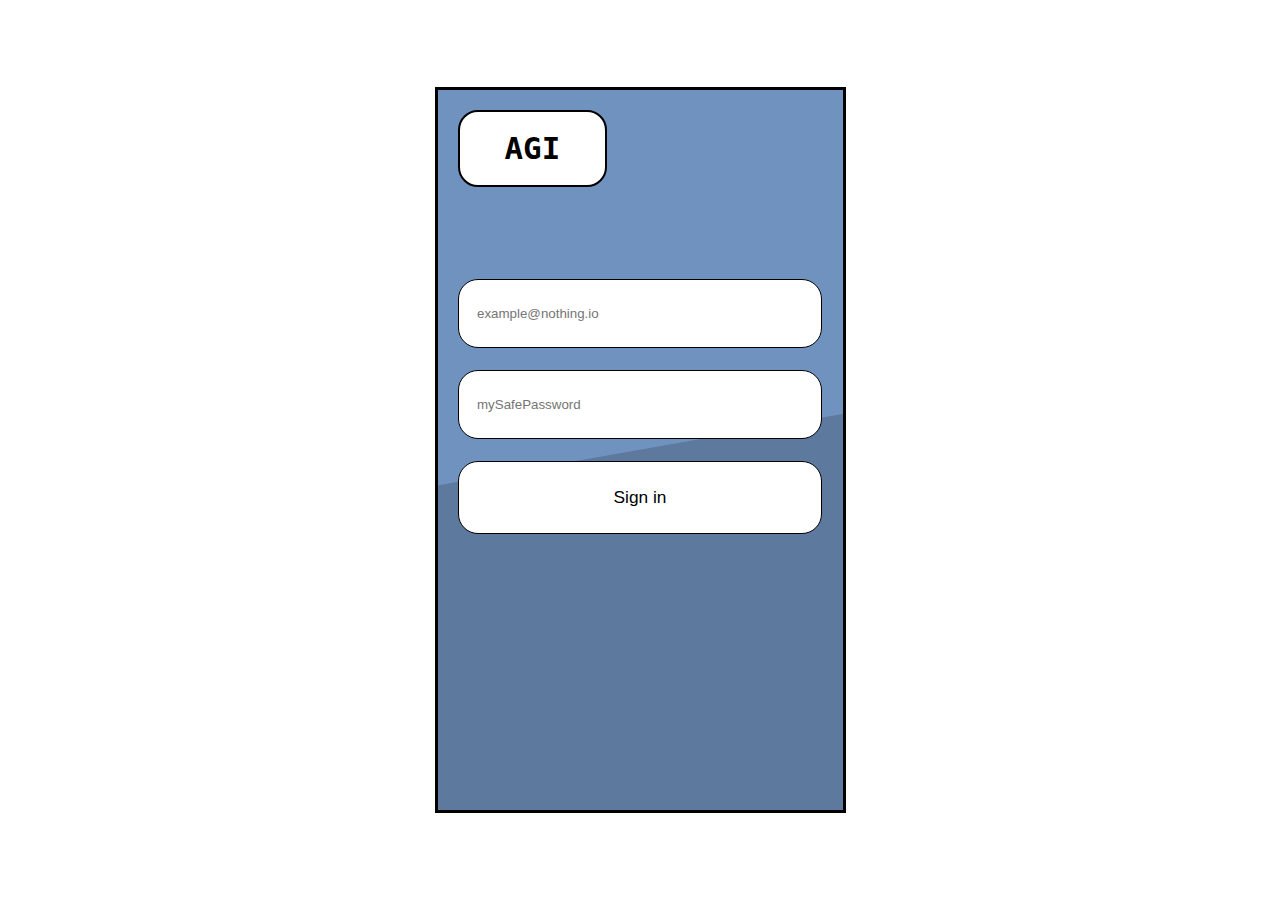
<file: index.html>
<!DOCTYPE html>
<html lang="en">
<head>
    <meta charset="UTF-8">
    <meta name="viewport" content="width=device-width, initial-scale=1.0">

    <link rel="stylesheet" href="public/styles/global.css">
    <link rel="stylesheet" href="public/styles/login.css">
    <title>The Anti Gambling Invention</title>
</head>
<body>
    <div class="container">
        <h3 class="logo">AGI</h3>
        <div id="holder">
            <input class="entity" type="text" placeholder="example@nothing.io">
            <input class="entity" type="text" placeholder="mySafePassword">
            <button class="entity" id="sign-in">Sign in</button>
        </div>
    </div>

    <script src="public/scripts/index.js"></script>
</body>
</html>
</file>
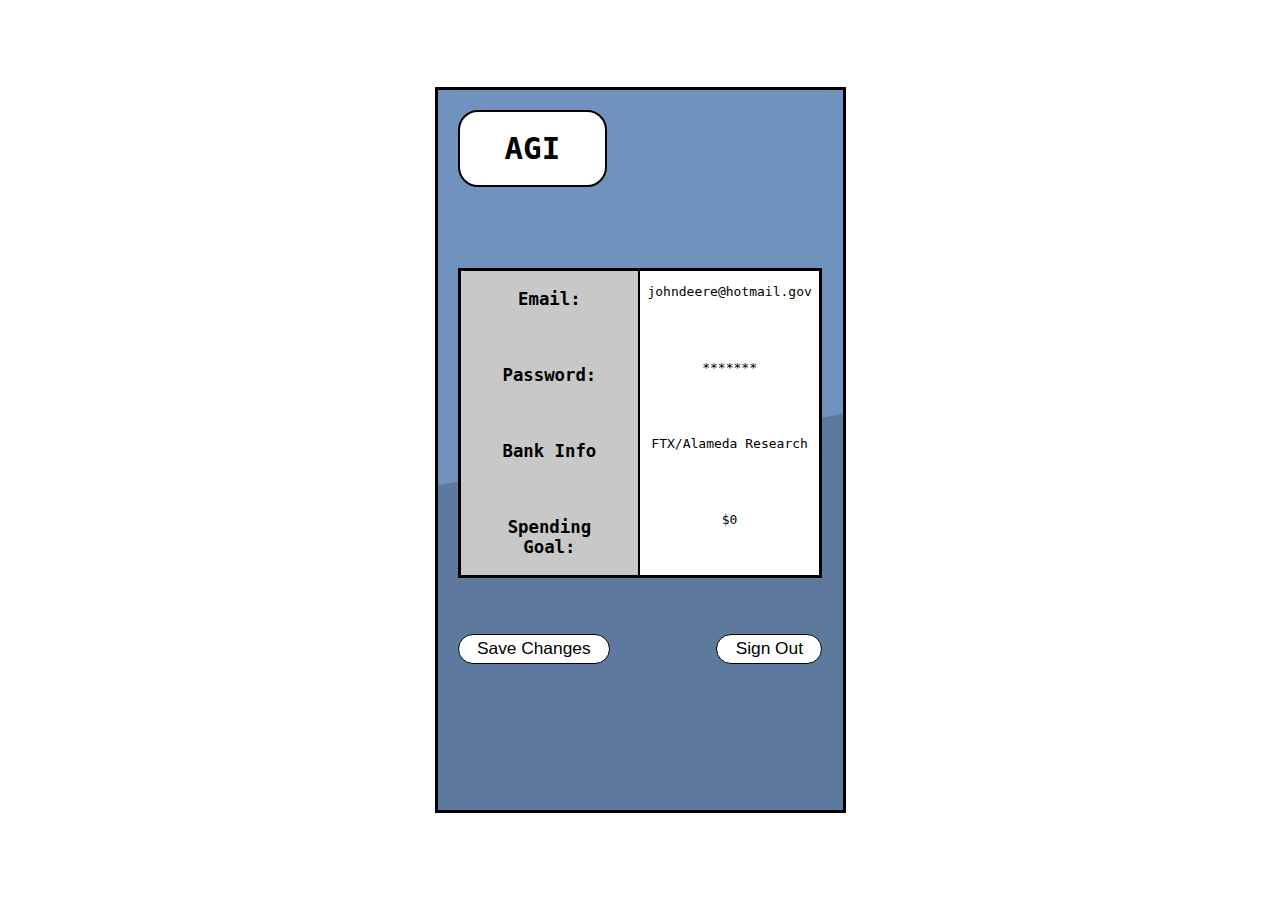
<file: pages/account.html>
<!DOCTYPE html>
<html lang="en">
<head>
    <meta charset="UTF-8">
    <meta name="viewport" content="width=device-width, initial-scale=1.0">

    <link rel="stylesheet" href="../public/styles/global.css">
    <link rel="stylesheet" href="../public/styles/account.css">
    <title>The Anti Gambling Invention</title>
</head>
<body>
    <div class="container">
        <h3 class="logo">AGI</h3>
        <div id="holder">
            <div id="grid">
                <h5>Email:</h5>
                <p>johndeere@hotmail.gov</p>
                <h5>Password:</h5>
                <p>*******</p>
                <h5>Bank Info</h5>
                <p>FTX/Alameda Research</p>
                <h5>Spending Goal:</h5>
                <p>$0</p>
            </div>
            <div id="buttons">
                <button class="entity button" id="save">Save Changes</button>
                <button class="entity button" id="sign-out">Sign Out</button>
            </div>
        </div>
    </div>

    <script src="../public/scripts/global.js"></script>
    <script src="../public/scripts/account.js"></script>
</body>
</html>
</file>
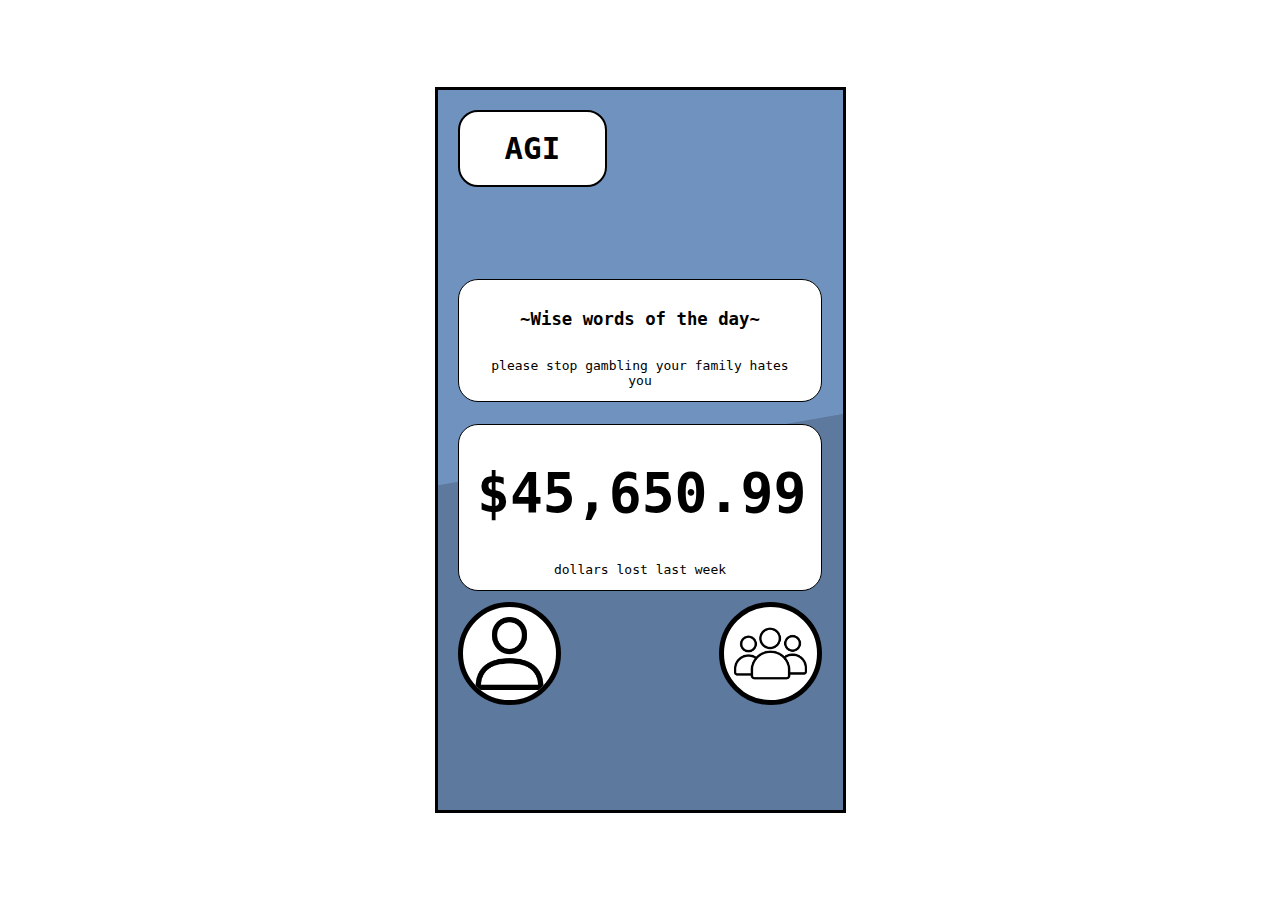
<file: pages/dashboard.html>
<!DOCTYPE html>
<html lang="en">
<head>
    <meta charset="UTF-8">
    <meta name="viewport" content="width=device-width, initial-scale=1.0">

    <link rel="stylesheet" href="../public/styles/global.css">
    <link rel="stylesheet" href="../public/styles/dashboard.css">
    <title>The Anti Gambling Invention</title>
</head>
<body>
    <div class="container">
        <h3 class="logo">AGI</h3>
        <div id="holder">
            <div class="entity">
                <h5 class="center">~<b>Wise words of the day</b>~</h5>
                <p class="center">please stop gambling your family hates you</p>
            </div>
            <div class="entity" id="graph">
                <h1 class="center">$45,650.99</h1>
                <p class="center">dollars lost last week</p>
            </div>
            <div id="accounts">
                <div class="ring" id="account">
                    <img src="../public/resources/account.png">
                </div>
                <div class="ring" id="groups">
                    <img src="../public/resources/groups.png">
                </div>
            </div>
        </div>
    </div>

    <script src="../public/scripts/dashboard.js"></script>
    <script src="../public/scripts/global.js"></script>
</body>
</html>
</file>
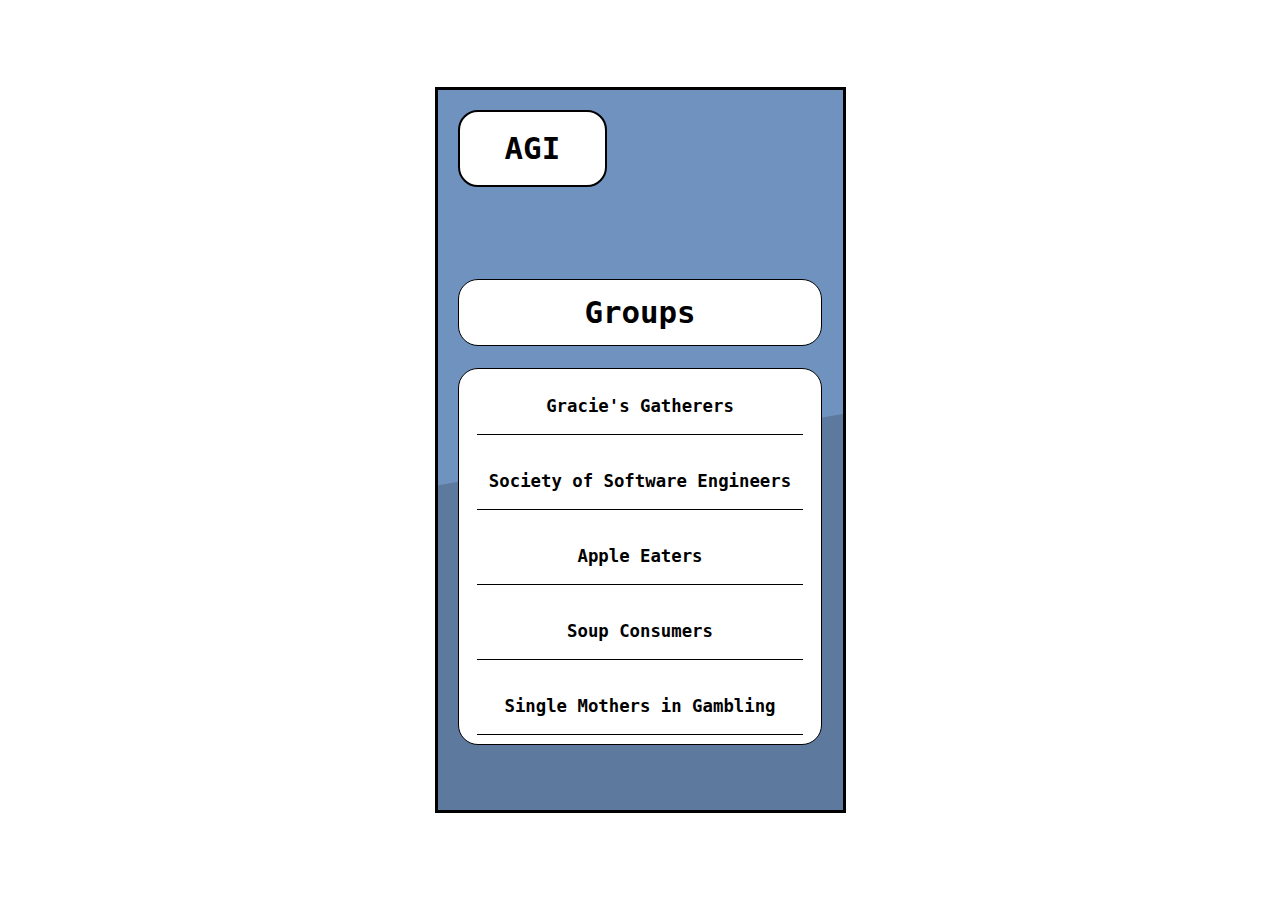
<file: pages/groups.html>
<!DOCTYPE html>
<html lang="en">
<head>
    <meta charset="UTF-8">
    <meta name="viewport" content="width=device-width, initial-scale=1.0">

    <link rel="stylesheet" href="../public/styles/global.css">
    <link rel="stylesheet" href="../public/styles/groups.css">
    <title>The Anti Gambling Invention</title>
</head>
<body>
    <div class="container">
        <h3 class="logo">AGI</h3>
        <div id="holder">
            <h3 class="entity" id="groups-title">Groups</h3>
            <div class="entity" id="groups-holder">
                <h5 class="group">Gracie's Gatherers</h5>
                <h5 class="group">Society of Software Engineers</h5>
                <h5 class="group">Apple Eaters</h5>
                <h5 class="group">Soup Consumers</h5>
                <h5 class="group">Single Mothers in Gambling</h5>
            </div>
        </div>
    </div>

    <script src="../public/scripts/global.js"></script>
    <script src="../public/scripts/groups.js"></script>
</body>
</html>
</file>
<file: public/styles/global.css>
:root {
    --light: #7092be;
    --dark: #5d799e;
    --background: rgb(255, 255, 255);
    --hover: rgb(200, 200, 200);
    --click: rgb(180, 180, 180);
    --border: rgb(0, 0, 0);
    --transition: ease-in-out 0.1s;
    font-family: monospace;

    --font-scale: 1.333;
    --p: 1rem;
    --h5: calc(var(--p) * var(--font-scale));
    --h4: calc(var(--h5) * var(--font-scale));
    --h3: calc(var(--h4) * var(--font-scale));
    --h2: calc(var(--h3) * var(--font-scale));
    --h1: calc(var(--h2) * var(--font-scale));
}

html {
    width: 100%;
    height: 100%;
}

body {
    width: 100%;
    height: 100%;
    margin: 0;
    display: flex;
    justify-content: center;
    align-items: center;
}

p {
    font-size: var(--p);
}
h1 {
    font-size: var(--h1);
}
h2 {
    font-size: var(--h2);
}
h3 {
    font-size: var(--h3);
}
h4 {
    font-size: var(--h4);
}
h5 {
    font-size: var(--h5);
}


#holder {
    display: flex;
    flex-direction: column;
    justify-content: center;
    margin-top: 20%;
    margin-left: 5%;
    margin-right: 5%;
}

.container {
    background: linear-gradient(170deg, var(--light) 49.9%, var(--dark) 50%);
    height: 80%;
    aspect-ratio: 9/16;
    border: solid var(--border) 3px;
}

.entity {
    aspect-ratio: 5/1;
    padding-left: 5%;
    padding-right: 5%;
    margin-top: 3%;
    margin-bottom: 3%;
    border: solid var(--border) 1.5px;
    background-color: var(--background);
    border-radius: 20px;
    transition: var(--transition);
}

.logo {
    background-color: var(--background);
    width: 30%;
    aspect-ratio: 5/2;
    display: flex;
    justify-content: center;
    align-items: center;
    padding: 3%;
    margin-top: 20px;
    margin-right: auto;
    margin-left: 20px;
    border: solid var(--border) 2px;
    border-radius: 20px;
    transition: var(--transition);
}
.logo:hover {
    background-color: var(--hover);
    cursor: pointer;
}

.center {
    text-align: center;
}

button:hover {
    cursor: pointer;
}
</file>
<file: public/styles/login.css>
button {
    background-color: var(--background);
    font-size: var(--h5);
}
button:hover {
    background-color: var(--hover);
}
button:active {
    background-color: var(--click);
}
</file>
<file: public/styles/account.css>
#grid {
    display: grid;
    grid-template-columns: repeat(2, 1fr);
    grid-template-rows: repeat(4, 1fr);
    border: solid var(--border) 3px;
    background-color: var(--background);
    text-align: center;

}

#grid h5{
    background-color: var(--hover);
    margin: 0;
    padding: 2vh;
    border-right: solid black 2px;
}

#buttons {
    display: flex;
    flex-direction: row;
    justify-content: space-between;
    margin-top: 5vh;
}

.button {
    background-color: var(--background);
    font-size: var(--h5);
}
</file>
<file: public/styles/dashboard.css>
#accounts {
    display: flex;
    flex-direction: row;
    justify-content: space-between;
    width: 100%;
    margin-top: auto;
}

#graph:hover {
    cursor: pointer;
}

.ring {
    display: flex;
    width: 20%;
    aspect-ratio: 1;
    border: solid var(--border) 5px;
    border-radius: 100px;
    padding: 10px;
    background-color: var(--background);
    overflow: hidden;
    transition: var(--transition);
}

img {
    width: 100%;
    aspect-ratio: 1;
}

.ring:hover {
    cursor: pointer;
    background-color: var(--hover);
}
</file>
<file: public/styles/groups.css>
#groups-title {
    display: flex;
    justify-content: center;
    align-items: center;
}

#groups-holder {
    display: flex;
    flex-direction: column;
}

.group {
    display: flex;
    justify-content: center;
    align-items: center;
    border-bottom: solid var(--border) 1px;
    transition: var(--transition);
    padding-top: 2vh;
    padding-bottom: 2vh;
    margin-top: 1vh;
    margin-bottom: 1vh;
}
.group:hover {
    background-color: var(--hover);
    cursor: pointer;
}
</file>
